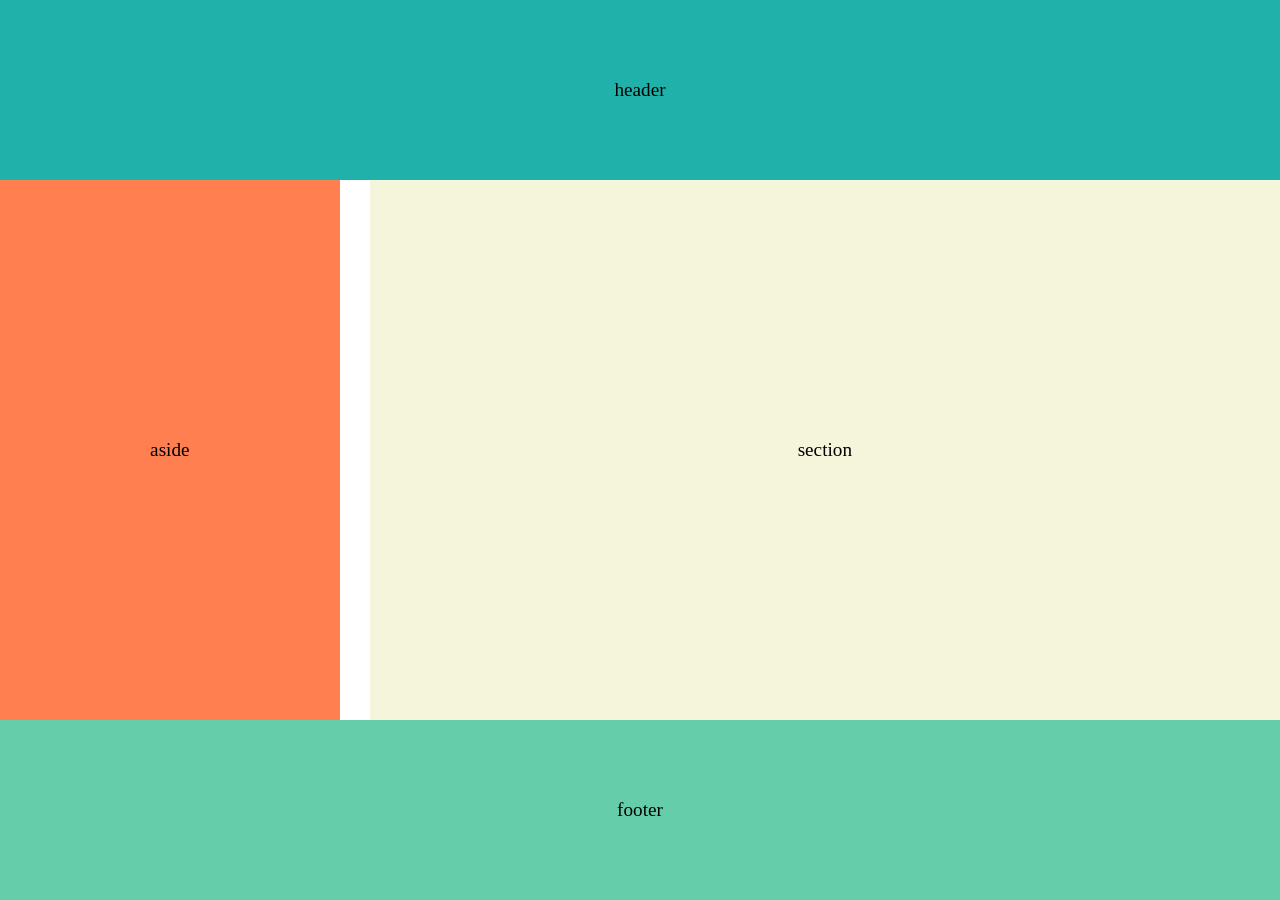
<file: css-flexbox/layout-basico/index.html>
<!doctype html>
<html lang="pt-br">
    <head>
        <meta charset="UTF-8" />
        <meta name="viewport" content="width=device-width, initial-scale=1.0" />
        <title>Flexbox</title>
        <link rel="stylesheet" href="style.css" />
    </head>
    <body>
        <header><p>header</p></header>
        <main>
            <aside><p>aside</p></aside>
            <section><p>section</p></section>
        </main>
        <footer><p>footer</p></footer>
    </body>
</html>
</file>
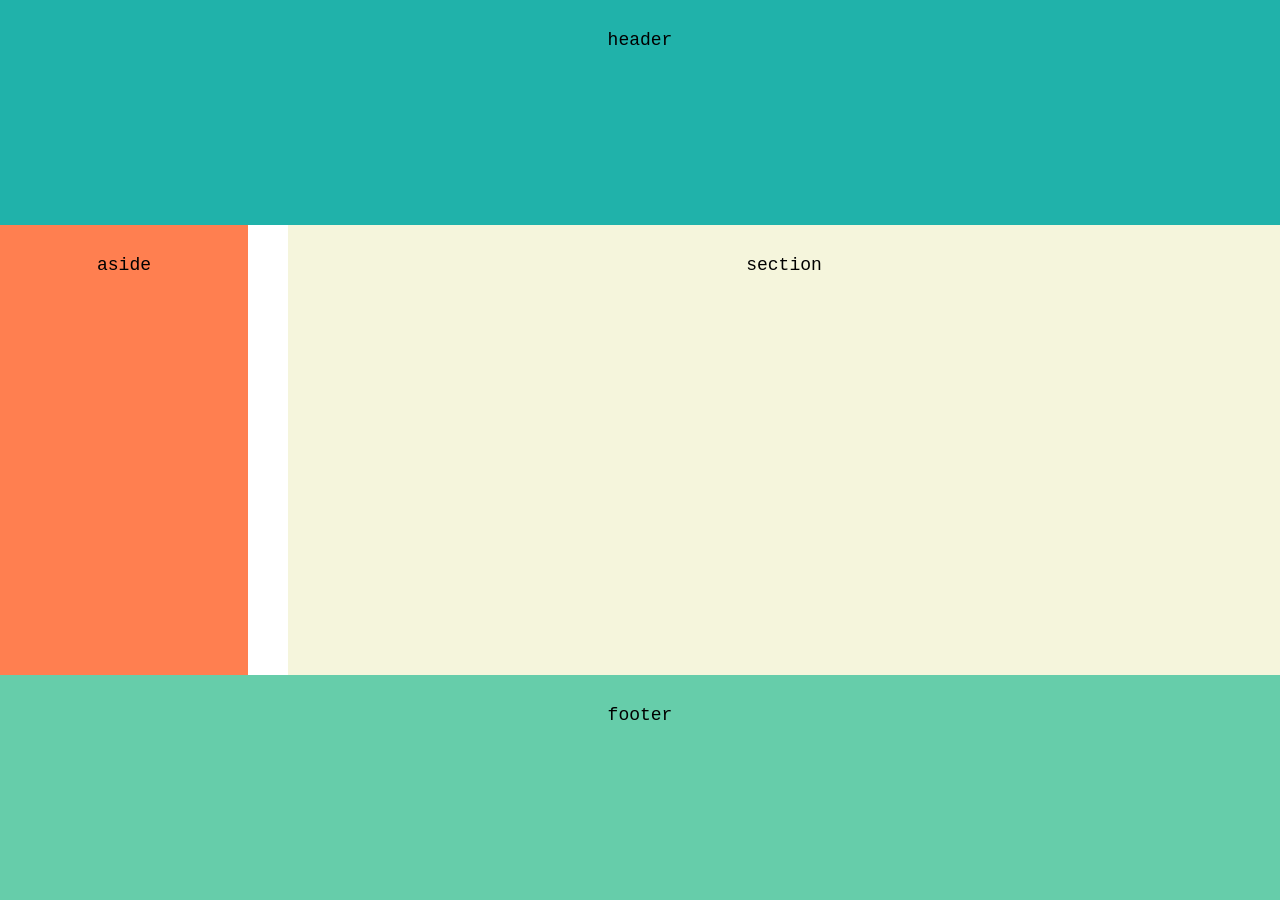
<file: alunos/joao/layout-basico/index.html>
<!doctype html>
<html lang="pt-br">
    <head>
        <meta charset="UTF-8" />
        <meta name="viewport" content="width=device-width, initial-scale=1.0" />
        <title>Flexbox</title>
        <link rel="stylesheet" href="style.css" />
    </head>
    <body>
        <header><p>header</p></header>
        <main>
            <aside><p>aside</p></aside>
            <section><p>section</p></section>
        </main>
        <footer><p>footer</p></footer>
    </body>
</html>
</file>
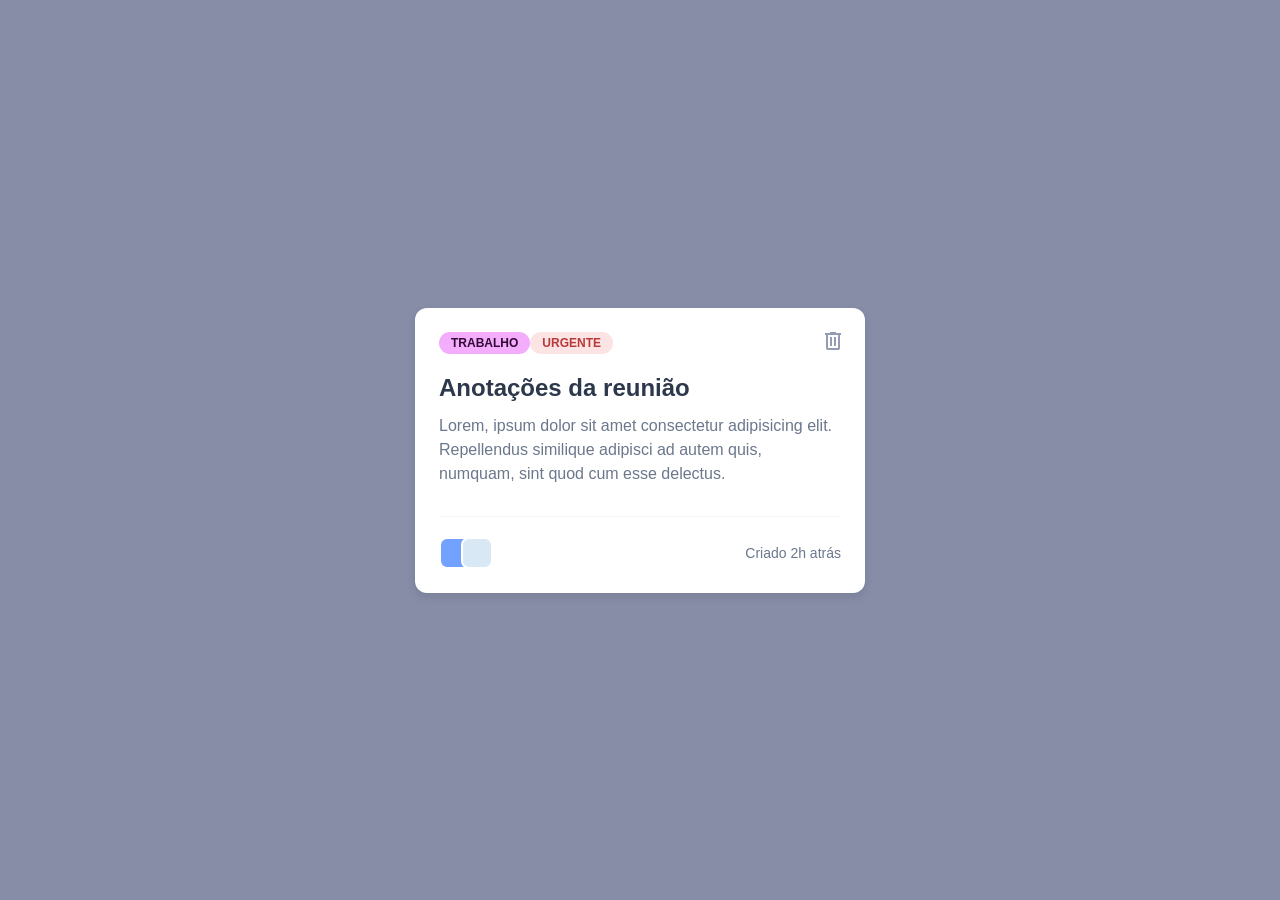
<file: alunos/luiza/lista-de-tarefas/index.html>
<!doctype html>
<html lang="pt-br">
    <head>
        <meta charset="UTF-8" />
        <meta name="viewport" content="width=device-width, initial-scale=1.0" />
        <title>Lista de tarefas</title>
        <link rel="stylesheet" href="style.css" />
    </head>
    <body>
        <main>
            <section>
                <article class="tarefa">

                    <header>

                        <div class="medalha"> 
                            <span class="medalhaTrabalho">Trabalho</span>
                            <span class="medalhaUrgente">Urgente</span>
                        </div>
                       
                        <button class="excluir">
                            <img src="images/trash.svg" />
                        </button>

                    </header>

                    <div class="corpo">
                        <h2>Anotações da reunião</h2>
                        <p>
                            Lorem, ipsum dolor sit amet consectetur adipisicing
                            elit. Repellendus similique adipisci ad autem quis,
                            numquam, sint quod cum esse delectus.
                        </p>
                    </div>

                    <footer>
                        <div class="usuarios">
                            <span class="usuario"></span>
                            <span class="usuario"></span>
                        </div>
                        <span class="publicacao">Criado 2h atrás</span>
                    </footer>

                </article>
            </section>
        </main>
    </body>
</html>
</file>
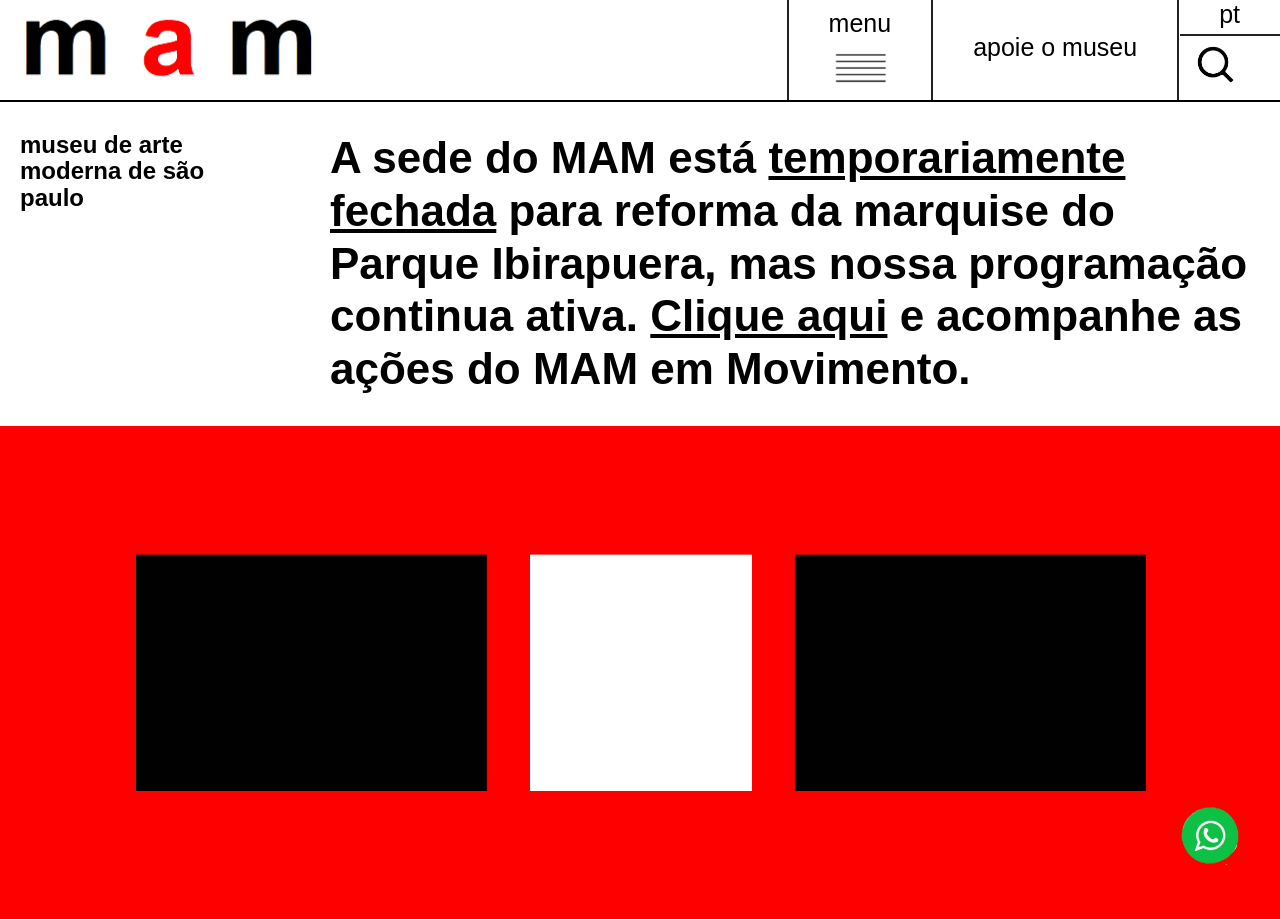
<file: alunos/luiza/mam/index.html>
<!DOCTYPE html>
<html lang="pt-br">
<head>
    <meta charset="UTF-8">
    <meta name="viewport" content="width=device-width, initial-scale=1.0">
    <title>MAM - São Paulo</title>
    <link rel="stylesheet" href="css/style.css">
</head>
<body>

    <header class="header-top">
        <div class="logo-area">
            <img src="img/logo.png" alt="Logo MAM" class="logo">
        </div>
        
        <div class="header-menu">
            <div class="menu-item">
                <p>menu</p>
                <img src="img/menu.png" alt="Menu" class="icone-menu">
            </div>
            <div class="menu-item">
                <p>apoie o museu</p>
            </div>
            <div class="menu-item">
                <p>pt</p>
                <div class="menu-lupa">
                    <img src="img/lupa.png" alt="Buscar" class="icone-lupa">
                </div>
            </div>
        </div>
    </header>

    <main class="info-bar">
        <div class="nome-museu">
            museu de arte moderna de são paulo
        </div>

        <div class="aviso">
            A sede do MAM está <a href="#">temporariamente fechada</a> para reforma da marquise do Parque Ibirapuera, mas nossa programação continua ativa. <a href="#">Clique aqui</a> e acompanhe as ações do MAM em Movimento.
        </div>
    </main>

    <div class="banner-principal">
        <img src="img/mam-gif.gif" alt="Banner MAM">
    </div>

    <div class="whatsapp">
        <img src="img/zap.png" alt="WhatsApp">
    </div>

</body>
</html>
</file>
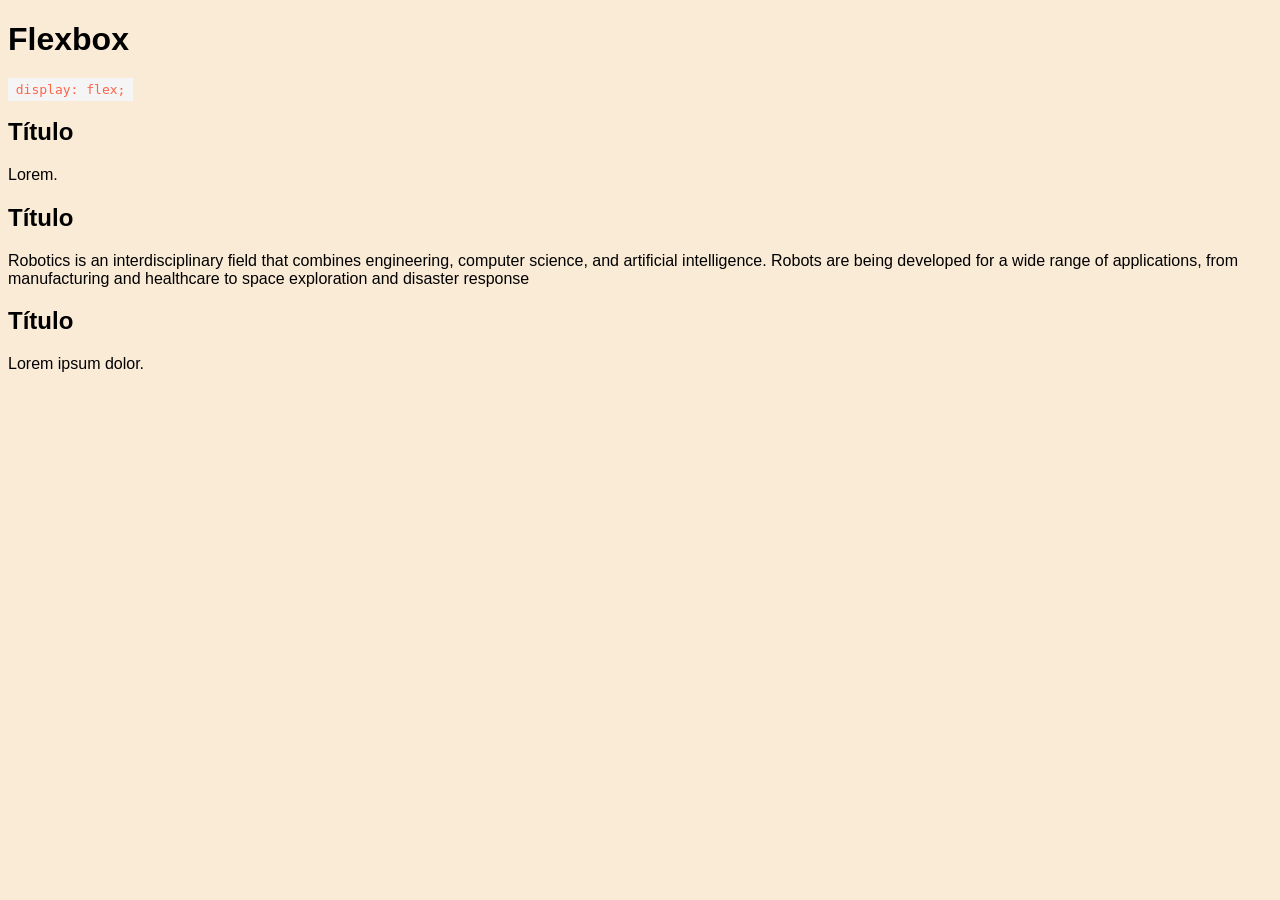
<file: alunos/winicius/card/index.html>
<!doctype html>
<html lang="pt-br">
    <head>
        <meta charset="UTF-8" />
        <meta name="viewport" content="width=device-width, initial-scale=1.0" />
        <title>Cards</title>
        <link rel="stylesheet" href="style.css" />
    </head>
    <body>
        <main>
            <h1>Flexbox</h1>
            <p><code>display: flex;</code></p>

            <section>
                <article>
                    <h2>Título</h2>
                    <p>Lorem.</p>
                </article>

                <article>
                    <h2>Título</h2>
                    <p>
                        Robotics is an interdisciplinary field that combines
                        engineering, computer science, and artificial
                        intelligence. Robots are being developed for a wide
                        range of applications, from manufacturing and healthcare
                        to space exploration and disaster response
                    </p>
                </article>

                <article>
                    <h2>Título</h2>
                    <p>Lorem ipsum dolor.</p>
                </article>
            </section>
        </main>
    </body>
</html>
</file>
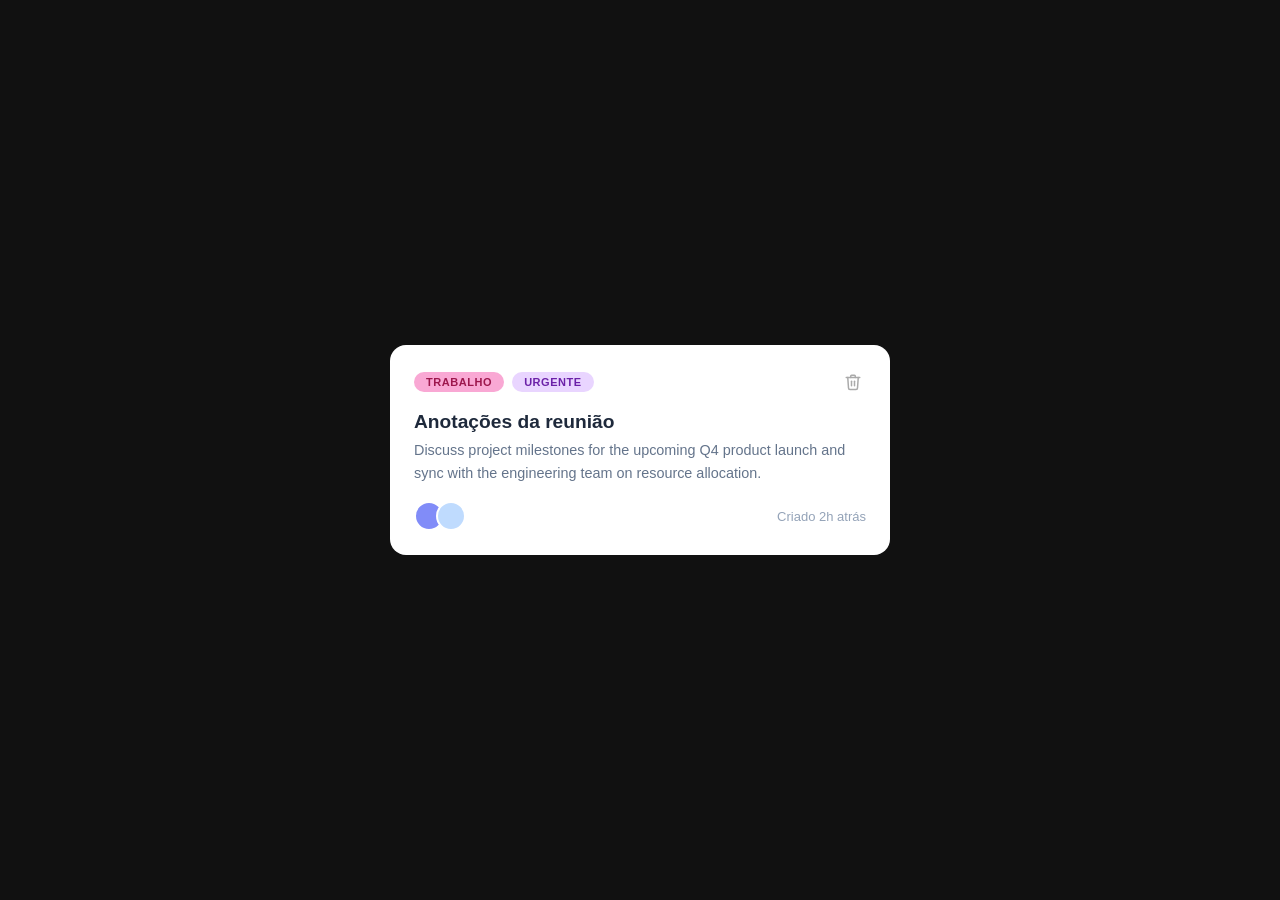
<file: css-flexbox/lista-de-tarefas/images/index.html>
<!doctype html>
<html lang="pt-br">
<head>
  <meta charset="UTF-8" />
  <meta name="viewport" content="width=device-width, initial-scale=1.0" />
  <title>Lista de tarefas</title>
  <link rel="stylesheet" href="style.css" />
</head>
<body>
  <main>
    <section>
      <article class="tarefa">
        <header>
          <span class="medalha">Trabalho</span>
          <span class="medalha">Urgente</span>
          <button class="excluir" aria-label="Excluir tarefa">
            <svg xmlns="http://www.w3.org/2000/svg" width="18" height="18"
              viewBox="0 0 24 24" fill="none" stroke="currentColor"
              stroke-width="2" stroke-linecap="round" stroke-linejoin="round">
              <polyline points="3 6 5 6 21 6"/>
              <path d="M19 6l-1 14a2 2 0 0 1-2 2H8a2 2 0 0 1-2-2L5 6"/>
              <path d="M10 11v6"/><path d="M14 11v6"/>
              <path d="M9 6V4a1 1 0 0 1 1-1h4a1 1 0 0 1 1 1v2"/>
            </svg>
          </button>
        </header>
        <div class="corpo">
          <h2>Anotações da reunião</h2>
          <p>Discuss project milestones for the upcoming Q4 product launch
             and sync with the engineering team on resource allocation.</p>
        </div>
        <footer>
          <div class="usuarios">
            <span class="usuario"></span>
            <span class="usuario"></span>
          </div>
          <span class="publicacao">Criado 2h atrás</span>
        </footer>
      </article>
    </section>
  </main>
</body>
</html>
</file>
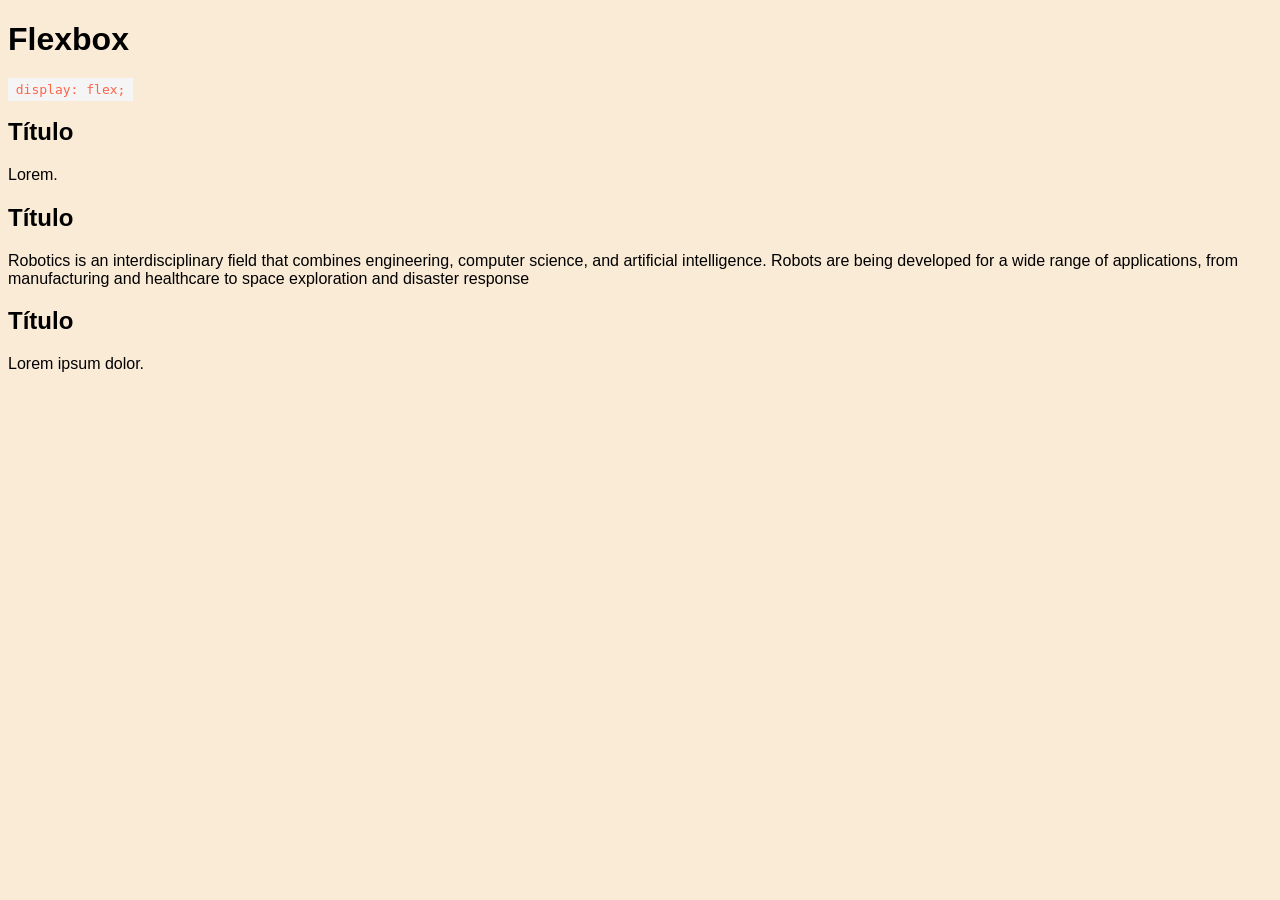
<file: alunos/fabricio/css-flexbox/cards/index.html>
<!doctype html>
<html lang="pt-br">
    <head>
        <meta charset="UTF-8" />
        <meta name="viewport" content="width=device-width, initial-scale=1.0" />
        <title>Cards</title>
        <link rel="stylesheet" href="style.css" />
    </head>
    <body>
        <main>
            <h1>Flexbox</h1>
            <p><code>display: flex;</code></p>

            <section>
                <article>
                    <h2>Título</h2>
                    <p>Lorem.</p>
                </article>

                <article>
                    <h2>Título</h2>
                    <p>
                        Robotics is an interdisciplinary field that combines
                        engineering, computer science, and artificial
                        intelligence. Robots are being developed for a wide
                        range of applications, from manufacturing and healthcare
                        to space exploration and disaster response
                    </p>
                </article>

                <article>
                    <h2>Título</h2>
                    <p>Lorem ipsum dolor.</p>
                </article>
            </section>
        </main>
    </body>
</html>
</file>
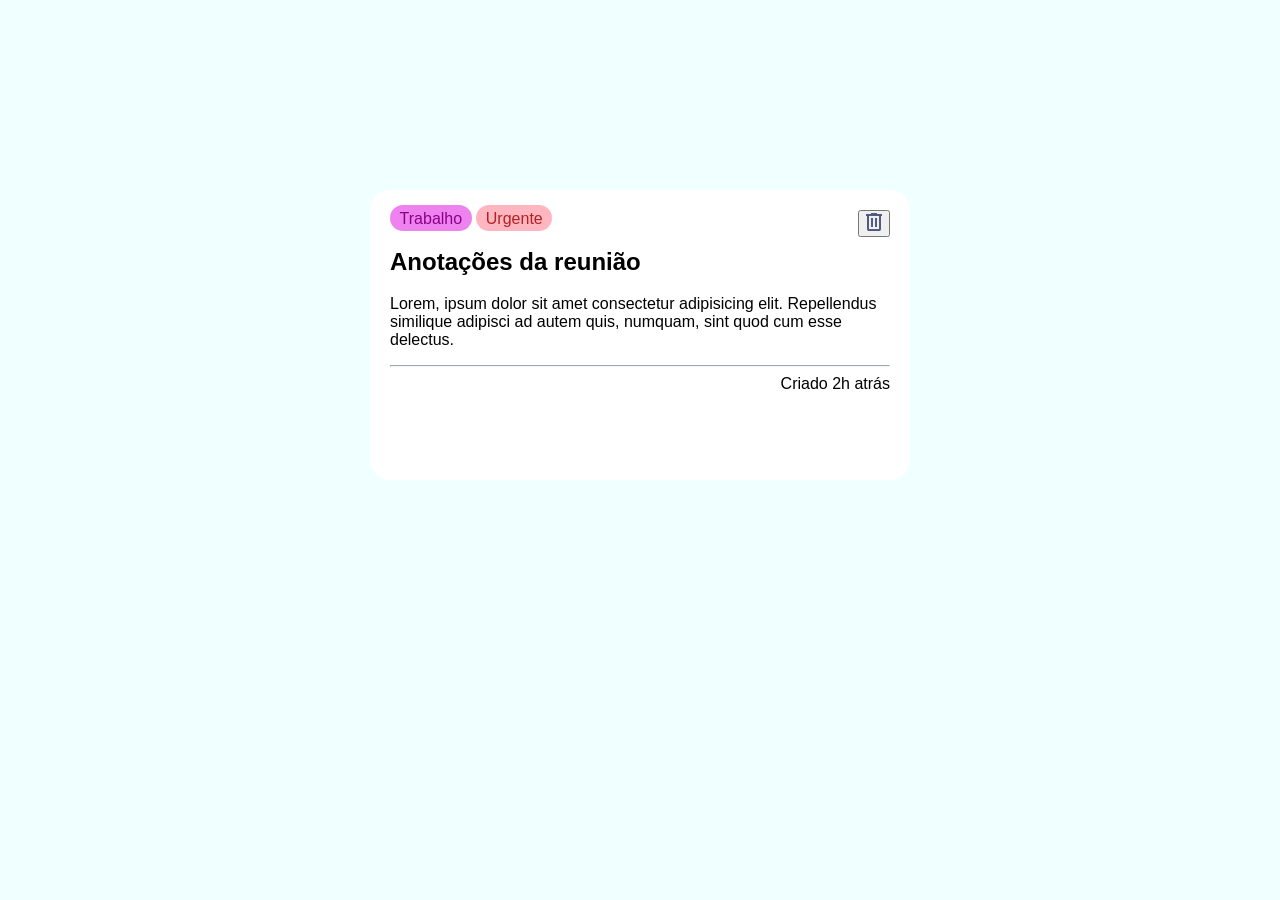
<file: alunos/fabricio/css-flexbox/lista-de-tarefas/index.html>
<!doctype html>
<html lang="pt-br">
    <head>
        <meta charset="UTF-8" />
        <meta name="viewport" content="width=device-width, initial-scale=1.0" />
        <title>Lista de tarefas</title>
        <link rel="stylesheet" href="style.css" />
    </head>
    <body>
        <main>
            <section>
                <article class="tarefa">
                    <header>
                        <span class="medalha" id="trabalho">Trabalho</span>
                        <span class="medalha" id="urgente">Urgente</span>

                        <button class="excluir">
                            <img src="images/trash.svg" />
                        </button>
                    </header>
                    <div class="corpo">
                        <h2>Anotações da reunião</h2>
                        <p>
                            Lorem, ipsum dolor sit amet consectetur adipisicing
                            elit. Repellendus similique adipisci ad autem quis,
                            numquam, sint quod cum esse delectus.
                        </p>
                    </div>

                    <footer>
                        <div class="usuarios">
                            <span class="usuario"></span>
                            <span class="usuario"></span>
                        </div>
                        <hr>
                        <span class="publicacao">Criado 2h atrás</span>
                    </footer>
                </article>
            </section>
        </main>
    </body>
</html>
</file>
<file: css-flexbox/layout-basico/style.css>
html,
body {
    margin: 0;
    padding: 0;
    box-sizing: border-box;
}
 
/**
 * 🗒️ Layout básico - Flexbox
 * =======================================================================================================
 *
 *
 * Utilizando os conceitos e propriedades de flexbox, estilize
 * a página index.html a partir deste style.css, de forma a alcançar
 * o layout exibido no arquivo layout.png
 *
 * > Dicas
 * - A propriedade display: flex deve estar no container
 * - Por padrão, os elementos de bloco do HTML tem a altura necessária para exibir
 *   seu conteúdo. Especifique alturas (fixas: height ou mínimas, min-height) para ter maior controle.
 * - Consulte a documentação das propriedades CSS, pesquise por artigos e explicações, em caso de dúvidas
 *   sobre como utilizá-los.
 * - Altere e acrescente seletores para novas regras CSS à vontade.
 */
 
* {
    margin: 0;
    padding: 0;
    box-sizing: border-box;
}
 
body {
    height: 100vh;
}
 
header,
main,
aside,
section,
footer {
    display: flex;
    align-items: center;
    justify-content: center;
    font-size: 1.2rem;
 
}
 
 
header {
    width: 100vw;
    height: 20vh;
    background-color: lightseagreen;
}
 
aside {
    background-color: coral;
    width: 30vw;
    height: 100%;
 
}
 
section {
 
    background-color: beige;
    height: 100%;
    width: 80%;
    margin-left: 30px;
    padding: 20px;
 
}
 
main {
    display: flex;
    width: 100vw;
    height: 60vh;
}
 
 
footer {
    display: flex;
    height: 20vh;
 
    background-color: mediumaquamarine;
 
}
</file>
<file: alunos/joao/layout-basico/style.css>
html, body {
	margin: 0;
	padding: 0;
	box-sizing: border-box;
	font-family: 'Courier New', Courier, monospace;
}

header{
	background-color: lightseagreen;
	display: flex;
	justify-content: center;
	height: 25vh;
}

header p{
	margin-top: 30px;
	font-size: 18px;
}

main{
	display: flex;
	gap: 40px;
}

aside {
	background-color: coral;
	display: flex;
	justify-content: center;
	width: 20%;
	height: 50vh;
}

aside p{
	margin-top: 30px;
	font-size: 18px;
}

section{
	display: flex;
	justify-content: center;
	width: 80%;
}

section p{
	margin-top: 30px;
	font-size: 18px;
}

footer{
	display: flex;
	height: 25vh;
	justify-content: center;
}

footer p {
	margin-top: 30px;
	font-size: 18px;
}


/**
 * 🗒️ Layout básico - Flexbox
 * =======================================================================================================
 * 
 *
 * Utilizando os conceitos e propriedades de flexbox, estilize
 * a página index.html a partir deste style.css, de forma a alcançar
 * o layout exibido no arquivo layout.png
 *
 * > Dicas
 * - A propriedade display: flex deve estar no container
 * - Por padrão, os elementos de bloco do HTML tem a altura necessária para exibir
 *   seu conteúdo. Especifique alturas (fixas: height ou mínimas, min-height) para ter maior controle.
 * - Consulte a documentação das propriedades CSS, pesquise por artigos e explicações, em caso de dúvidas
 *   sobre como utilizá-los. 
 * - Altere e acrescente seletores para novas regras CSS à vontade.
 */



section {
	background-color: beige;
}

footer {
	background-color: mediumaquamarine;
}
</file>
<file: alunos/luiza/lista-de-tarefas/style.css>
* {
    margin: 0;
    padding: 0;
    box-sizing: border-box;
}

body {
    background-color: #878da7;
    font-family: sans-serif;
    display: flex;
    justify-content: center;
    align-items: center;
    height: 100vh;
}

article.tarefa {
    background-color: white;
    border-radius: 12px;
    padding: 24px;
    width: 450px; 
    box-shadow: 0 4px 10px rgba(19, 18, 18, 0.1);
}

header {
    display: flex;
    justify-content: space-between; 
    align-items: flex-start;
    margin-bottom: 20px;
}

.medalha {
    display: flex;
}

.medalhaTrabalho, .medalhaUrgente {
    border-radius: 20px;
    padding: 4px 12px;
    font-size: 12px;
    font-weight: bold;
    text-transform: uppercase;
}

.medalhaTrabalho { 
    background-color: #f3adfc;
    color: #330a36;
}

.medalhaUrgente {
    background-color: #fce4e4;
    color: #b83939;
}

.excluir {
    background: none;
    border: none;
    cursor: pointer;
    opacity: 0.6;
}

.corpo h2 {
    color: #2e384d;
    margin-bottom: 12px;
    font-size: 24px;
}

.corpo p {
    color: #6b778c;
    line-height: 1.5;
    margin-bottom: 30px;
}


footer {
    display: flex;
    justify-content: space-between; 
    align-items: center;
    border-top: 1px solid #f4f5f7; 
    padding-top: 20px;
}

.usuarios {
    display: flex;
}

.usuario {
    width: 32px;
    height: 32px;
    border-radius: 8px;
    background-color: #72a1ff;
    border: 2px solid white;
}

.usuario:last-child {
    background-color: #d8e9f5;
    margin-left: -10px; 
}

.publicacao {
    color: #6b778c;
    font-size: 14px;
}
</file>
<file: alunos/luiza/mam/css/style.css>
body { 
    font-family: Arial, sans-serif; 
    margin: 0; 
}


.header-top {
    display: flex;
    justify-content: space-between; 
    align-items: center;
    border-bottom: 2px solid #000;
}

.logo-area {
    padding-left: 20px;
}

.logo {
    width: 300px;
}

.header-menu {
    display: flex;
    height: 100px;
    align-items: center;
}

.menu-item {
    display: flex;
    flex-direction: column; 
    align-items: center;   
    justify-content: center;
    height: 100%;
    cursor: pointer;
    border-left: 2px solid #222121;
}

.menu-item p {
    margin: 0 0 5px 0; 
    font-size: 25px;
    text-transform: lowercase;
    padding: 0 40px;
}

.icone-menu {
    width: 70px;
}

.menu-lupa {
    border-top: 2px solid #222121; 
    width: 100px;
}

.icone-lupa {
    width: 70px;
}


.info-bar {
    display: flex;
    padding: 30px 20px;
    gap: 60px;
}

.nome-museu {
    width: 250px;
    font-weight: bold;
    font-size: 24px;
    text-transform: lowercase;
    line-height: 1.1;
}

.aviso {
    flex: 1;
    font-weight: bold;
    font-size: 44px;
    line-height: 1.2;
}

.aviso a { 
    color: black; 
    text-decoration: underline; 
}


.banner-principal img {
    display: block;
    width: 100%;
}

.whatsapp {
    position: fixed;
    bottom: 10px;
    right: 20px;
    cursor: pointer;
    z-index: 100;
}

.whatsapp img {
    width: 100px;
    height: 100px;
}
</file>
<file: alunos/winicius/card/style.css>
body {
	background: antiquewhite;
	font-family: sans-serif;
}

code {
	color: tomato;
	background-color: whitesmoke;
	padding: 0.3em 0.6em;
}

/**
 * 🗒️ Cards - Flexbox
 * =======================================================================================================
 * 
 * Utilizando os conceitos e propriedades de flexbox, estilize
 * a página index.html a partir deste style.css, do modo a experimentar
 * com a exibição de cartões (cards) em uma página.
 *
 * Chamamos de cards o componente visual que geralmente agrupa 
 * em um retângulo informações, como título, descrição, imagem,
 * etc, de uma notícia ou outro tipo de conteúdo qualquer.
 *
 * > Dicas
 * - A propriedade display: flex deve estar no container
 * - Consulte a documentação das propriedades CSS, pesquise por artigos e explicações, em caso de dúvidas sobre como utilizá-los. 
 * - Altere e acrescente seletores para novas regras CSS à vontade.
 */
</file>
<file: css-flexbox/lista-de-tarefas/images/style.css>
* {
  box-sizing: border-box;
  margin: 0;
  padding: 0;
}
 
body {
  background: #111;
  font-family: sans-serif;
  min-height: 100vh;
  display: flex;
  align-items: center;
  justify-content: center;
  padding: 2rem;
}
 
.tarefa {
  background: #fff;
  border-radius: 16px;
  padding: 1.5rem;
  width: 100%;
  max-width: 500px;
  display: flex;
  flex-direction: column;
  gap: 1rem;
}
 
.tarefa header {
  display: flex;
  align-items: center;
  gap: 0.5rem;
}
 
.medalha {
  padding: 4px 12px;
  border-radius: 999px;
  font-size: 11px;
  font-weight: 600;
  text-transform: uppercase;
  letter-spacing: 0.05em;
}
 
.medalha:nth-of-type(1) {
  background: #f9a8d4;
  color: #9d174d;
}
 
.medalha:nth-of-type(2) {
  background: #e9d5ff;
  color: #6b21a8;
}
 
.excluir {
  margin-left: auto;
  background: none;
  border: none;
  cursor: pointer;
  color: #aaa;
  padding: 4px;
  border-radius: 6px;
  display: flex;
}
 
.excluir:hover {
  background: #fee2e2;
  color: #dc2626;
}
 
.corpo h2 {
  font-size: 1.2rem;
  color: #1e293b;
  margin-bottom: 0.4rem;
}
 
.corpo p {
  font-size: 0.9rem;
  color: #64748b;
  line-height: 1.6;
}
 
.tarefa footer {
  display: flex;
  align-items: center;
  justify-content: space-between;
}
 
.usuarios {
  display: flex;
}
 
.usuario {
  width: 30px;
  height: 30px;
  border-radius: 50%;
  border: 2px solid #fff;
}
 
.usuario:nth-child(1) {
  background: #818cf8;
}
 
.usuario:nth-child(2) {
  background: #bfdbfe;
  margin-left: -8px;
}
 
.publicacao {
  font-size: 13px;
  color: #94a3b8;
}
</file>
<file: alunos/fabricio/css-flexbox/cards/style.css>
body {
  background: antiquewhite;
  font-family: sans-serif;
}

code {
  color: tomato;
  background-color: whitesmoke;
  padding: 0.3em 0.6em;
}
</file>
<file: alunos/fabricio/css-flexbox/lista-de-tarefas/style.css>
/**
 * 🗒️ Lista de tarefas
 *
 *
 *
 */
html{
    margin: 0;
    box-sizing: border-box;
    font-family: sans-serif;
}

body{
    background-color: azure;
}

section{
    display: flex;
    justify-content: center;
    margin: 15%;
}

hr{
    border-color: #F0F8FF;
}


article.tarefa{
    background-color: white;
    border-radius: 20px;
    padding: 20px;
    height: 250px;
    width: 500px;
}

.medalha{
    background-color: burlywood;
    border-radius: 2em;
    padding: 0.3em 0.6em;
}

.corpo{
    border: 1px;
    border-radius: 5px;
}


.publicacao{
    display: flex;
    justify-content: right;
}

.excluir{
    float: right;
}

#trabalho{
    color: darkmagenta;
    background-color: violet;
}

#urgente{
    color: firebrick;
    background-color: lightpink;
}
</file>
